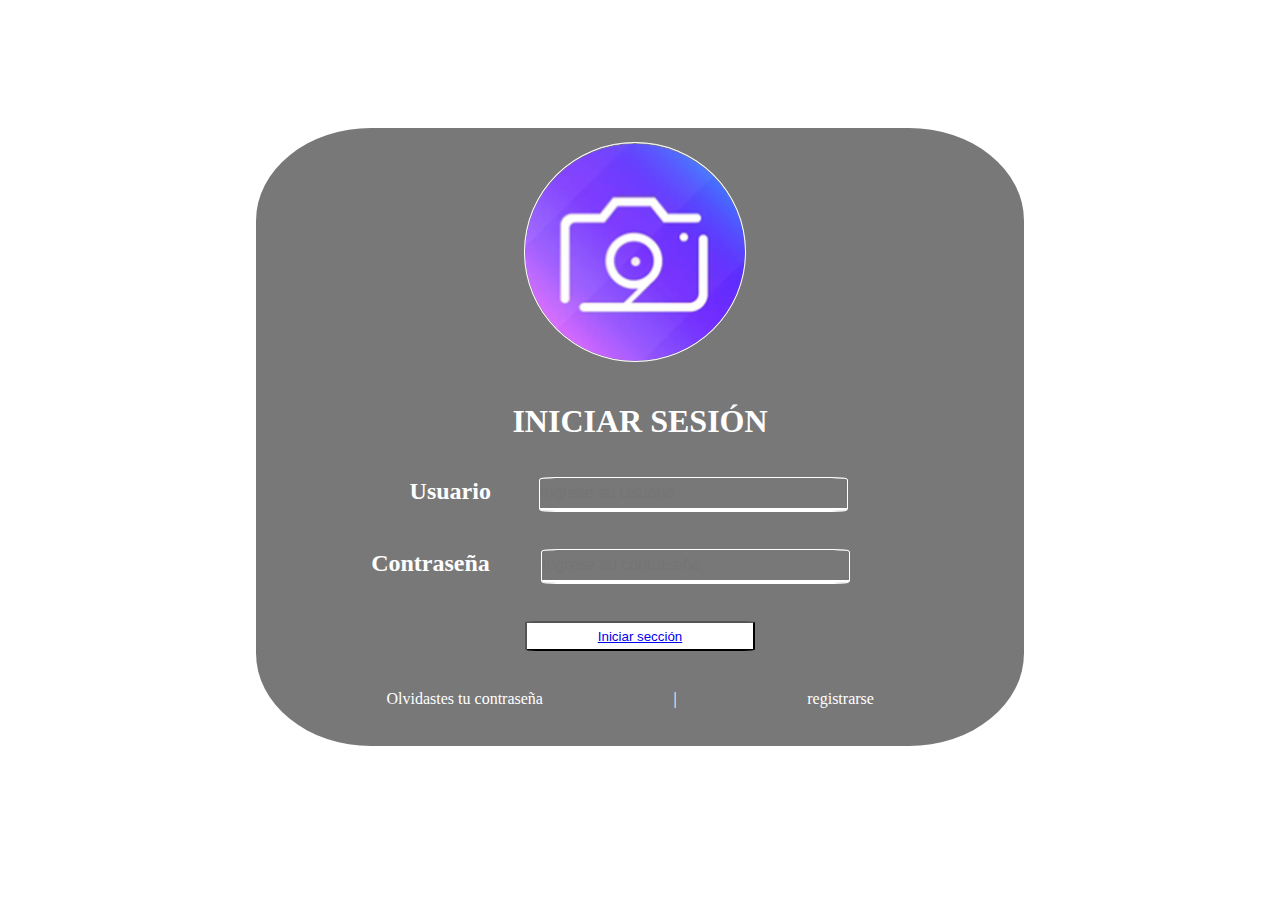
<file: index.html>
<!DOCTYPE html>
<html lang="es">

<head>
    <meta charset="UTF-8">
    <meta http-equiv="X-UA-Compatible" content="IE=edge">
    <meta name="viewport" content="width=device-width, initial-scale=1.0">
    <title>Contactos</title>
    <link rel="icon" type="image/png" href="img/contactos.ico" />
    <link rel="stylesheet" href="css/estilosuno.css">
</head>

<body>
    <div class="contenedor-login">
        <div class="Avatar">
            <img src="img/camara.png" alt="" class="img-avatar">
        </div>
        <h1 class="titulo">INICIAR SESIÓN</h1>
        <div class="cont-username">
            <h2 class="descripcion">Usuario</h2>
            <input type="text" placeholder="Ingrese su Usuario" class="cajas">
        </div>
        <div class="cont-password">
            <h2 class="descripcion">Contraseña</h2>
            <input type="password" placeholder="Ingrese su contraseña" class="cajas1">
        </div>
        <button type="text" class="boton-login"><a href="html/contactos.html" class="palabra">Iniciar sección</a></button>


        <div class="contenedor-menu">
            <ul class="menu-ul">
                <li class="menu-li">
                    <a class="texto">Olvidastes tu contraseña</a>
                </li>
                <li class="menu-li">
                    <a class="texto">|</a>
                </li>
                <li class="menu-li">
                    <a class="texto">registrarse</a>
                </li>
            </ul>
        </div>
    </div>
</body>

</html>
</file>
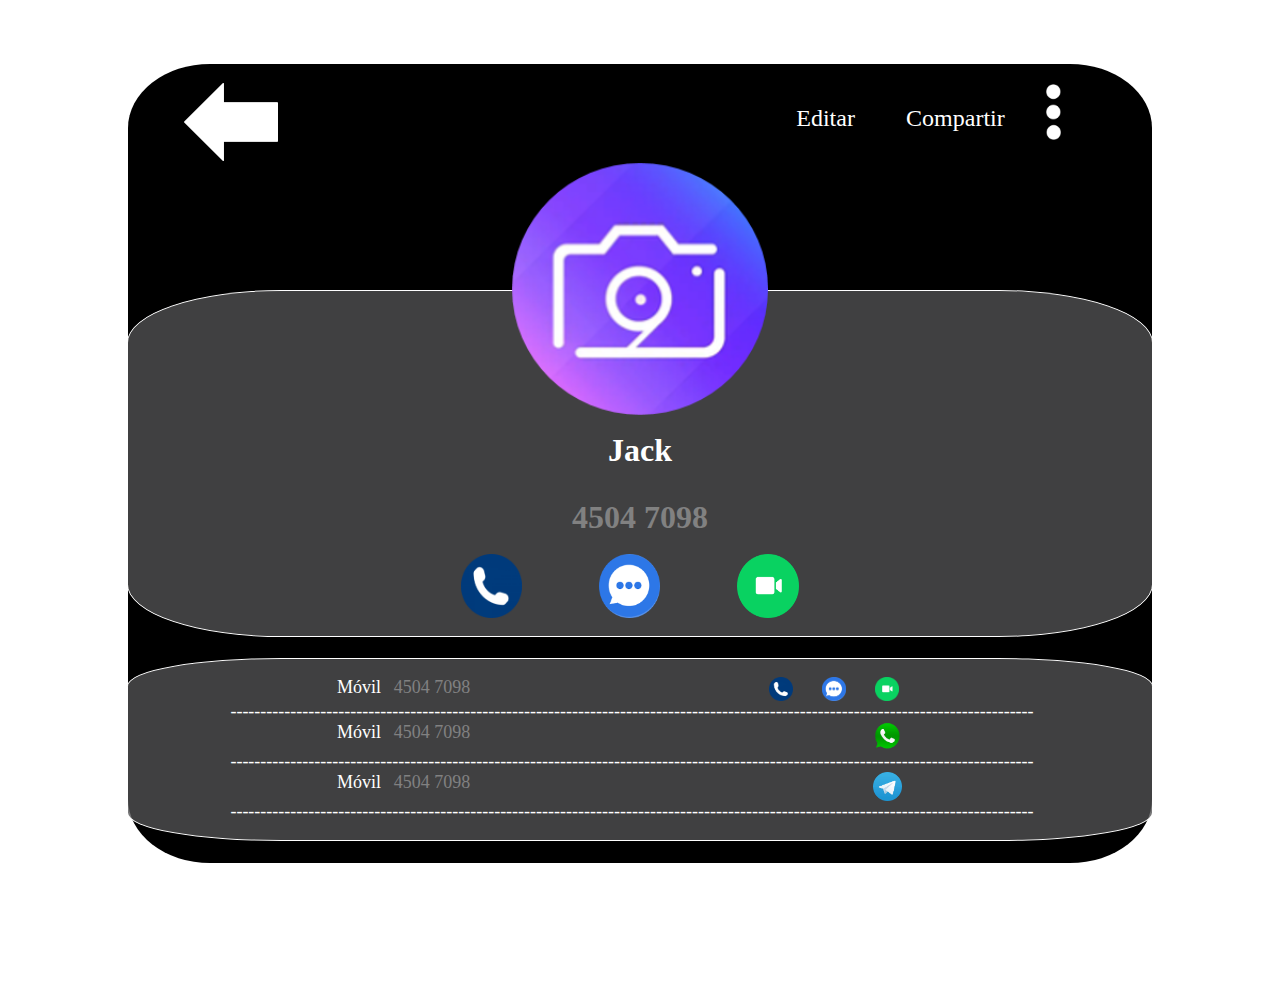
<file: html/contacto1.html>
<!DOCTYPE html>
<html lang="es">

<head>
    <meta charset="UTF-8">
    <meta http-equiv="X-UA-Compatible" content="IE=edge">
    <meta name="viewport" content="width=device-width, initial-scale=1.0">
    <title>Contactos</title>
    <link rel="icon" type="image/png" href="../img/contactos.ico" />
    <link rel="stylesheet" href="../css/estilosCuatro.css">
</head>

<body>
    <div class="contenedor-general">
        <div class="barra-superior">
            <a href="../html/contactos.html"><img src="../img/boton-regreso.png" alt="" class="regreso"></a>

            <a href="" class="acciones">Editar</a>
            <a href="" class="acciones2">Compartir</a>
            <img src="../img/trespuntos.png" alt="" class="trespuntos">

        </div>
        <br class="espacio ">
        <div class="contenedor-informacion">
            <br class="espacio ">
            <h1 class="Nombre-del-contacto">Jack</h1>
            <h1 class="telefono-del-contacto">4504 7098</h1>
            <br class="espacio ">

            <div class="iconos-de-acciones">
                <img src="../img/telefono.png" alt="" class="iconos-acciones">
                <img src="../img/mensajes.png" alt="" class="iconos-acciones">
                <img src="../img/videollamada.png" alt="" class="iconos-acciones">
            </div>
            <br class="espacio ">
        </div>

        <br class="espacio ">
        <div class="contenedor-informacion1">
            <br class="espacio ">

            <ul class="datos-extras">
                <li class="datos-movil">
                    <div class="contenedor-movil">
                        <a class="palabra-movil">Móvil</a>
                        <a class="numero-movil2">  4504 7098</a>
                    </div>
                    <div class="iconos-de-acciones2">
                        <img src="../img/telefono.png" alt="" class="iconos-acciones2">
                        <img src="../img/mensajes.png" alt="" class="iconos-acciones2">
                        <img src="../img/videollamada.png" alt="" class="iconos-acciones2">
                    </div>
                </li>
                <a class="lineas">--------------------------------------------------------------------------------------------------------------------------------------</a>

                <li class="datos-movil">
                    <div class="contenedor-movil">
                        <a class="palabra-movil">Móvil</a>
                        <a class="numero-movil2">  4504 7098</a>
                    </div>
                    <div class="iconos-de-acciones2">
                        <img src="../img/whatsapp.png" alt="" class="iconos-acciones3">
                    </div>
                </li>
                <a class="lineas">--------------------------------------------------------------------------------------------------------------------------------------</a>

                <li class="datos-movil">
                    <div class="contenedor-movil">
                        <a class="palabra-movil">Móvil</a>
                        <a class="numero-movil2">  4504 7098</a>
                    </div>
                    <div class="iconos-de-acciones2">
                        <img src="../img/telegram.png" alt="" class="iconos-acciones3">
                    </div>
                </li>
                <a class="lineas">--------------------------------------------------------------------------------------------------------------------------------------</a>

            </ul>
            <br class="espacio ">
        </div>

        <br class="espacio ">
    </div>
    <img src="../img/camara.png" alt="" class="camara">
</body>

</html>
</file>
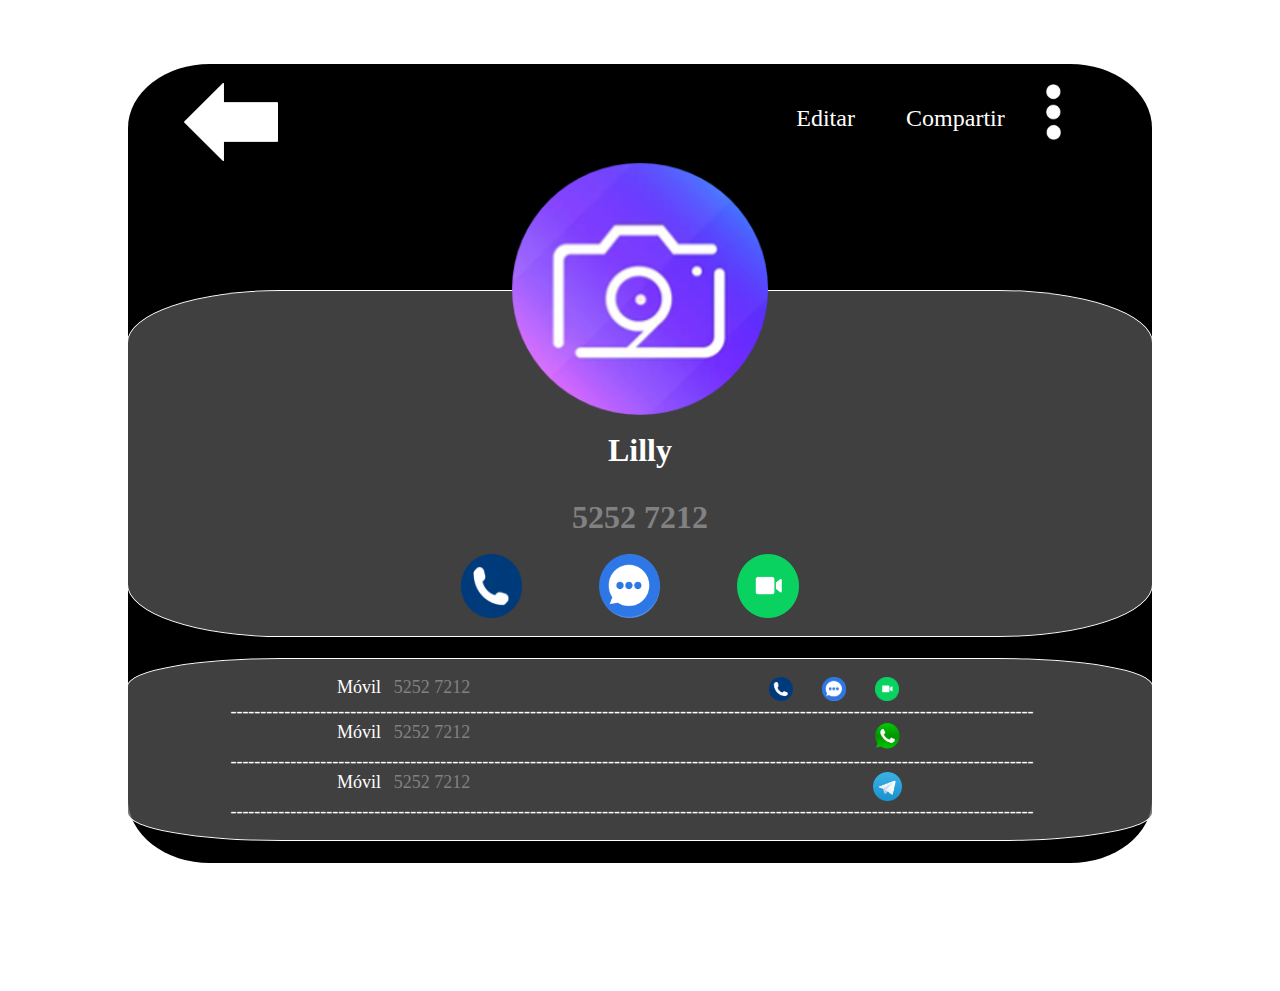
<file: html/contacto2.html>
<!DOCTYPE html>
<html lang="es">

<head>
    <meta charset="UTF-8">
    <meta http-equiv="X-UA-Compatible" content="IE=edge">
    <meta name="viewport" content="width=device-width, initial-scale=1.0">
    <title>Contactos</title>
    <link rel="icon" type="image/png" href="../img/contactos.ico" />
    <link rel="stylesheet" href="../css/estilosCuatro.css">
</head>

<body>
    <div class="contenedor-general">
        <div class="barra-superior">
            <a href="../html/contactos.html"><img src="../img/boton-regreso.png" alt="" class="regreso"></a>

            <a href="" class="acciones">Editar</a>
            <a href="" class="acciones2">Compartir</a>
            <img src="../img/trespuntos.png" alt="" class="trespuntos">

        </div>
        <br class="espacio ">
        <div class="contenedor-informacion">
            <br class="espacio ">
            <h1 class="Nombre-del-contacto">Lilly</h1>
            <h1 class="telefono-del-contacto">5252 7212</h1>
            <br class="espacio ">

            <div class="iconos-de-acciones">
                <img src="../img/telefono.png" alt="" class="iconos-acciones">
                <img src="../img/mensajes.png" alt="" class="iconos-acciones">
                <img src="../img/videollamada.png" alt="" class="iconos-acciones">
            </div>
            <br class="espacio ">
        </div>

        <br class="espacio ">
        <div class="contenedor-informacion1">
            <br class="espacio ">

            <ul class="datos-extras">
                <li class="datos-movil">
                    <div class="contenedor-movil">
                        <a class="palabra-movil">Móvil</a>
                        <a class="numero-movil2">5252 7212</a>
                    </div>
                    <div class="iconos-de-acciones2">
                        <img src="../img/telefono.png" alt="" class="iconos-acciones2">
                        <img src="../img/mensajes.png" alt="" class="iconos-acciones2">
                        <img src="../img/videollamada.png" alt="" class="iconos-acciones2">
                    </div>
                </li>
                <a class="lineas">--------------------------------------------------------------------------------------------------------------------------------------</a>

                <li class="datos-movil">
                    <div class="contenedor-movil">
                        <a class="palabra-movil">Móvil</a>
                        <a class="numero-movil2">5252 7212</a>
                    </div>
                    <div class="iconos-de-acciones2">
                        <img src="../img/whatsapp.png" alt="" class="iconos-acciones3">
                    </div>
                </li>
                <a class="lineas">--------------------------------------------------------------------------------------------------------------------------------------</a>

                <li class="datos-movil">
                    <div class="contenedor-movil">
                        <a class="palabra-movil">Móvil</a>
                        <a class="numero-movil2">5252 7212</a>
                    </div>
                    <div class="iconos-de-acciones2">
                        <img src="../img/telegram.png" alt="" class="iconos-acciones3">
                    </div>
                </li>
                <a class="lineas">--------------------------------------------------------------------------------------------------------------------------------------</a>

            </ul>
            <br class="espacio ">
        </div>

        <br class="espacio ">
    </div>
    <img src="../img/camara.png" alt="" class="camara">
</body>

</html>
</file>
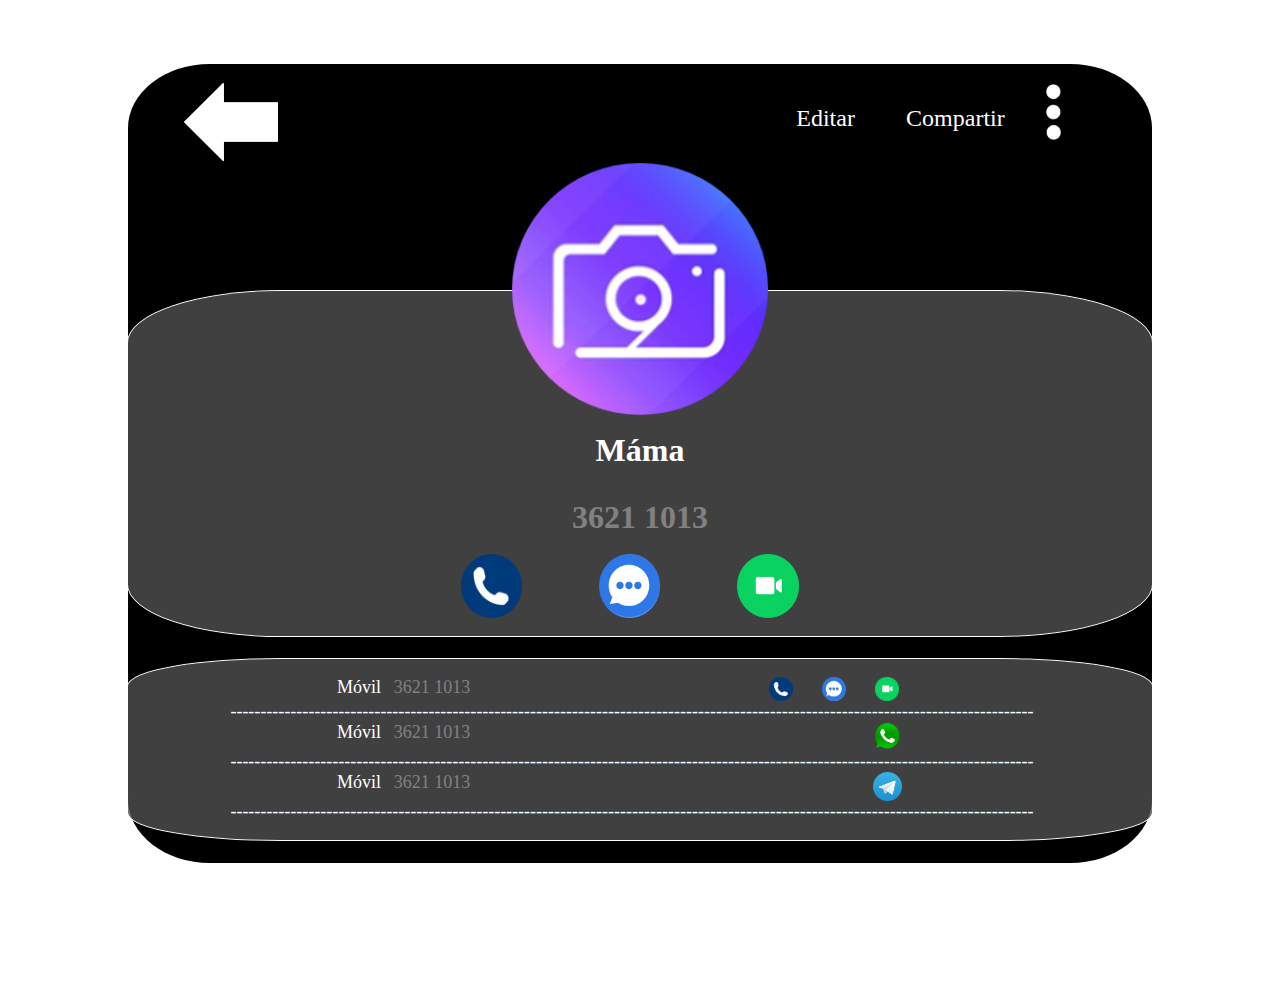
<file: html/contacto3.html>
<!DOCTYPE html>
<html lang="es">

<head>
    <meta charset="UTF-8">
    <meta http-equiv="X-UA-Compatible" content="IE=edge">
    <meta name="viewport" content="width=device-width, initial-scale=1.0">
    <title>Contactos</title>
    <link rel="icon" type="image/png" href="../img/contactos.ico" />
    <link rel="stylesheet" href="../css/estilosCuatro.css">
</head>

<body>
    <div class="contenedor-general">
        <div class="barra-superior">
            <a href="../html/contactos.html"><img src="../img/boton-regreso.png" alt="" class="regreso"></a>

            <a href="" class="acciones">Editar</a>
            <a href="" class="acciones2">Compartir</a>
            <img src="../img/trespuntos.png" alt="" class="trespuntos">

        </div>
        <br class="espacio ">
        <div class="contenedor-informacion">
            <br class="espacio ">
            <h1 class="Nombre-del-contacto">Máma</h1>
            <h1 class="telefono-del-contacto">3621 1013</h1>
            <br class="espacio ">

            <div class="iconos-de-acciones">
                <img src="../img/telefono.png" alt="" class="iconos-acciones">
                <img src="../img/mensajes.png" alt="" class="iconos-acciones">
                <img src="../img/videollamada.png" alt="" class="iconos-acciones">
            </div>
            <br class="espacio ">
        </div>

        <br class="espacio ">
        <div class="contenedor-informacion1">
            <br class="espacio ">

            <ul class="datos-extras">
                <li class="datos-movil">
                    <div class="contenedor-movil">
                        <a class="palabra-movil">Móvil</a>
                        <a class="numero-movil2">3621 1013</a>
                    </div>
                    <div class="iconos-de-acciones2">
                        <img src="../img/telefono.png" alt="" class="iconos-acciones2">
                        <img src="../img/mensajes.png" alt="" class="iconos-acciones2">
                        <img src="../img/videollamada.png" alt="" class="iconos-acciones2">
                    </div>
                </li>
                <a class="lineas">--------------------------------------------------------------------------------------------------------------------------------------</a>

                <li class="datos-movil">
                    <div class="contenedor-movil">
                        <a class="palabra-movil">Móvil</a>
                        <a class="numero-movil2">3621 1013</a>
                    </div>
                    <div class="iconos-de-acciones2">
                        <img src="../img/whatsapp.png" alt="" class="iconos-acciones3">
                    </div>
                </li>
                <a class="lineas">--------------------------------------------------------------------------------------------------------------------------------------</a>

                <li class="datos-movil">
                    <div class="contenedor-movil">
                        <a class="palabra-movil">Móvil</a>
                        <a class="numero-movil2">3621 1013</a>
                    </div>
                    <div class="iconos-de-acciones2">
                        <img src="../img/telegram.png" alt="" class="iconos-acciones3">
                    </div>
                </li>
                <a class="lineas">--------------------------------------------------------------------------------------------------------------------------------------</a>

            </ul>
            <br class="espacio ">
        </div>

        <br class="espacio ">
    </div>
    <img src="../img/camara.png" alt="" class="camara">
</body>

</html>
</file>
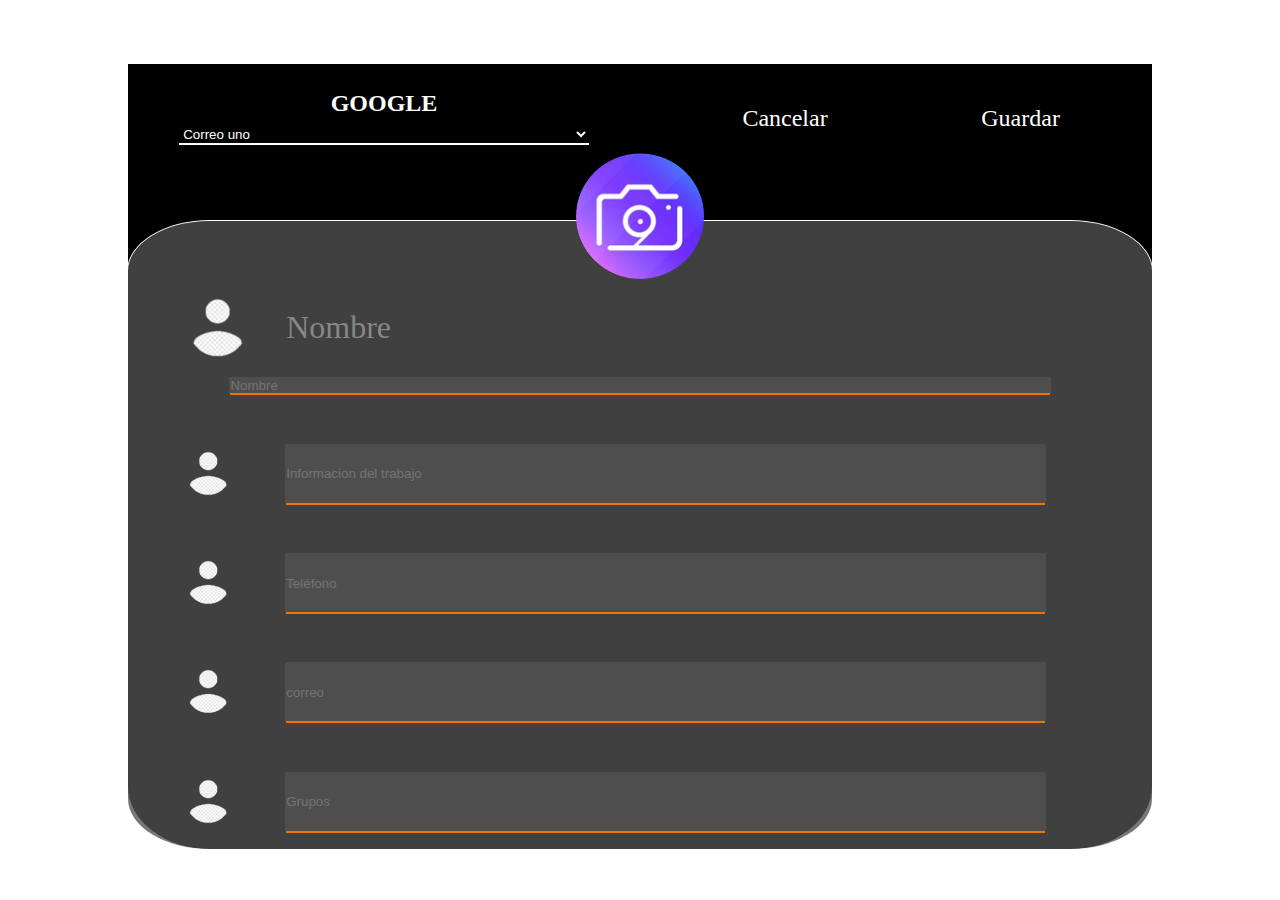
<file: html/nuevocontacto.html>
<!DOCTYPE html>
<html lang="es">

<head>
    <meta charset="UTF-8">
    <meta http-equiv="X-UA-Compatible" content="IE=edge">
    <meta name="viewport" content="width=device-width, initial-scale=1.0">
    <title>Contactos</title>
    <link rel="icon" type="image/png" href="../img/contactos.ico" />
    <link rel="stylesheet" href="../css/estilostres.css">
</head>

<body>
    <div class="contenedor-general">


        <div class="barra-superior">
            <div class="contenedor-cuentas">
                <br class="espacio ">
                <h2 class="palabra-google">
                    GOOGLE
                </h2>
                <form class="contenedor-cuentas-google">
                    <select class="seleccion-cuentas-google">
                        <option ><a class="opciones">Correo uno</a></option>
                        <option ><a class="opciones">Correo dos</a></option>
                        <option ><a class="opciones">Correo tres</a></option>
                    </select>
                </form>
                <br class="espacio ">
            </div>
            <a href="../html/contactos.html" class="palabra-accion">Cancelar</a>
            <a href="../html/contactos.html" class="palabra-accion">Guardar</a>

        </div>

        <div class="contenedor-infor">
            <br class="espacio ">
            <div class="nombre">
                <img src="../img/avatar.png" alt="" class="avatar">
                <a href="" class="palabras-info">Nombre</a>
            </div>
            <input type="text" placeholder="Nombre" class="cajas">
            <div class="nombre">
                <img src="../img/avatar.png" alt="" class="avatar2">
                <input type="text" placeholder="Informacion del trabajo" class="cajas2">
            </div>
            <div class="nombre">
                <img src="../img/avatar.png" alt="" class="avatar2">
                <input type="text" placeholder="Teléfono" class="cajas2">
            </div>
            <div class="nombre">
                <img src="../img/avatar.png" alt="" class="avatar2">
                <input type="text" placeholder="correo" class="cajas2">
            </div>
            <div class="nombre">
                <img src="../img/avatar.png" alt="" class="avatar2">
                <input type="text" placeholder="Grupos" class="cajas2">
            </div>
            <br class="espacio ">
        </div>


    </div>

    <img src="../img/camara.png" alt="" class="contactos">
</body>

</html>
</file>
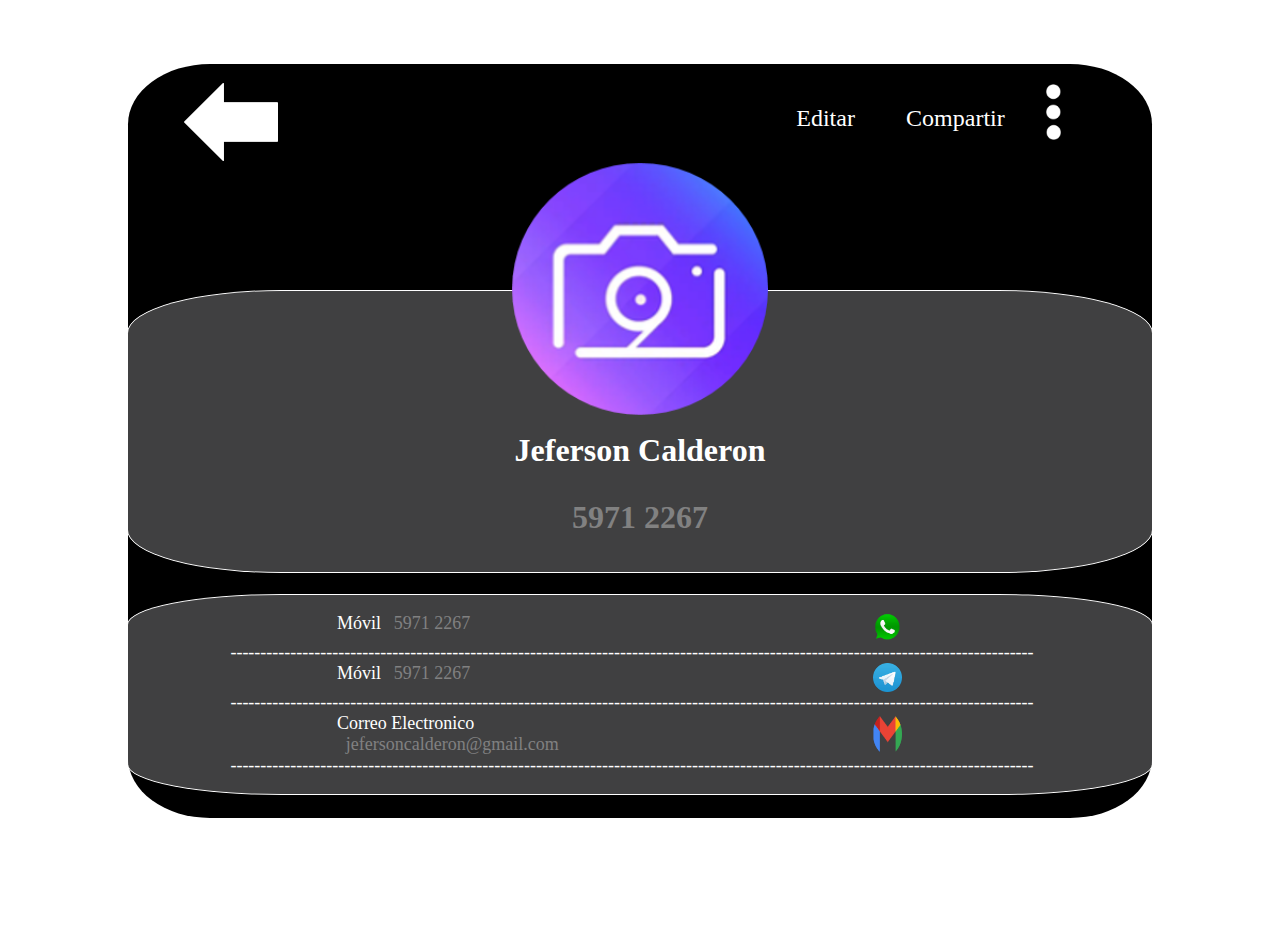
<file: html/perfilusuario.html>
<!DOCTYPE html>
<html lang="es">

<head>
    <meta charset="UTF-8">
    <meta http-equiv="X-UA-Compatible" content="IE=edge">
    <meta name="viewport" content="width=device-width, initial-scale=1.0">
    <title>Contactos</title>
    <link rel="icon" type="image/png" href="../img/contactos.ico" />
    <link rel="stylesheet" href="../css/estilosCuatro.css">
</head>

<body>
    <div class="contenedor-general">
        <div class="barra-superior">
            <a href="../html/contactos.html"><img src="../img/boton-regreso.png" alt="" class="regreso"></a>

            <a href="" class="acciones">Editar</a>
            <a href="" class="acciones2">Compartir</a>
            <img src="../img/trespuntos.png" alt="" class="trespuntos">

        </div>
        <br class="espacio ">
        <div class="contenedor-informacion">
            <br class="espacio ">
            <h1 class="Nombre-del-contacto">Jeferson Calderon</h1>
            <h1 class="telefono-del-contacto">5971 2267</h1>
            <br class="espacio ">


            <br class="espacio ">
        </div>

        <br class="espacio ">
        <div class="contenedor-informacion1">
            <br class="espacio ">

            <ul class="datos-extras">

                <li class="datos-movil">
                    <div class="contenedor-movil">
                        <a class="palabra-movil">Móvil</a>
                        <a class="numero-movil2">5971 2267</a>
                    </div>
                    <div class="iconos-de-acciones2">
                        <img src="../img/whatsapp.png" alt="" class="iconos-acciones3">
                    </div>
                </li>
                <a class="lineas">--------------------------------------------------------------------------------------------------------------------------------------</a>

                <li class="datos-movil">
                    <div class="contenedor-movil">
                        <a class="palabra-movil">Móvil</a>
                        <a class="numero-movil2">5971 2267</a>
                    </div>
                    <div class="iconos-de-acciones2">
                        <img src="../img/telegram.png" alt="" class="iconos-acciones3">
                    </div>
                </li>
                <a class="lineas">--------------------------------------------------------------------------------------------------------------------------------------</a>

                <li class="datos-movil">
                    <div class="contenedor-movil">
                        <a class="palabra-movil">Correo Electronico</a>
                        <a class="numero-movil2">jefersoncalderon@gmail.com</a>
                    </div>
                    <div class="iconos-de-acciones2">
                        <img src="../img/gmail.png" alt="" class="iconos-acciones3">
                    </div>
                </li>
                <a class="lineas">--------------------------------------------------------------------------------------------------------------------------------------</a>

            </ul>
            <br class="espacio ">
        </div>

        <br class="espacio ">
    </div>
    <img src="../img/camara.png" alt="" class="camara">
</body>

</html>
</file>
<file: css/estilosuno.css>
* {
    margin: 0;
    padding: 0;
}

body {
    background-image: url(https://wallpaperslinks.com/wp-content/uploads/2019/12/coastal-town-minimalist-4k-51-1080x1920.jpg);
    overflow: hidden;
}

.img-avatar {
    width: 220px;
    margin-left: 35%;
    margin-top: 2%;
    border-radius: 30%;
    -webkit-border-radius: 50%;
    -moz-border-radius: 50%;
    -ms-border-radius: 50%;
    -o-border-radius: 50%;
    box-shadow: -1px 0 white, 0 1px white, 1px 0 white, 0 -1px white;
}

.contenedor-login {
    margin-left: 20%;
    margin-right: 20%;
    margin-top: 10%;
    margin-bottom: 8%;
    background-color: rgba(82, 82, 83, 0.781);
    border-radius: 15%;
    -webkit-border-radius: 15%;
    -moz-border-radius: 15%;
    -ms-border-radius: 15%;
    -o-border-radius: 15%;
    box-shadow: -1px 0 white, 0 1px white, 1px 0 white, 0 -1px white;
}

.titulo {
    margin-top: 5%;
    color: white;
    text-align: center;
}

.descripcion {
    color: white;
    font-size: xx-larger;
    margin-right: 5%;
}

.cont-username {
    display: flex;
    margin-left: 20%;
    margin-top: 5%;
}

.cajas {
    border: none;
    border-bottom: 3px solid #fff;
    background: transparent;
    outline: none;
    height: 30px;
    width: 50%;
    color: #fff;
    font-size: 16px;
    margin-left: 3%;
    border-radius: 5%;
    -webkit-border-radius: 5%;
    -moz-border-radius: 5%;
    -ms-border-radius: 5%;
    -o-border-radius: 5%;
    box-shadow: -1px 0 white, 0 1px white, 1px 0 white, 0 -1px white;
    ;
}

.cajas1 {
    border: none;
    border-bottom: 3px solid #fff;
    background: transparent;
    outline: none;
    height: 30px;
    width: 47%;
    color: #fff;
    font-size: 16px;
    margin-left: 3%;
    border-radius: 5%;
    -webkit-border-radius: 5%;
    -moz-border-radius: 5%;
    -ms-border-radius: 5%;
    -o-border-radius: 5%;
    box-shadow: -1px 0 white, 0 1px white, 1px 0 white, 0 -1px white;
    ;
}

.cont-password {
    display: flex;
    margin-left: 15%;
    margin-top: 5%;
}

.boton-login {
    background: white;
    height: 30px;
    width: 30%;
    border-radius: 5%;
    -webkit-border-radius: 5%;
    -moz-border-radius: 5%;
    -ms-border-radius: 5%;
    -o-border-radius: 5%;
    margin-left: 35%;
    margin-top: 5%;
    text-decoration: none;
}

.menu-ul {
    display: flex;
    color: white;
}

.menu-li {
    list-style: none;
    margin-top: 5%;
    margin-left: 17%;
    margin-bottom: 5%;
}

.texto {
    font-style: none;
    color: #fff;
    text-decoration: none
}
</file>
<file: css/estilosCuatro.css>
* {
    margin: 0;
    padding: 0;
}

body {
    background-image: url(https://wallpaperslinks.com/wp-content/uploads/2019/12/coastal-town-minimalist-4k-51-1080x1920.jpg);
}

.contenedor-general {
    background-color: black;
    width: 80%;
    margin-left: 10%;
    margin-right: 10%;
    margin-top: 5%;
    margin-bottom: 10%;
    border-radius: 8%;
    -webkit-border-radius: 8%;
    -moz-border-radius: 8%;
    -ms-border-radius: 8%;
    -o-border-radius: 8%;
    box-shadow: -1px 0 white, 0 1px white, 1px 0 white, 0 -1px white;
}

.contenedor-informacion {
    background-color: rgba(82, 82, 83, 0.781);
    width: 100%;
    margin-bottom: 0.5%;
    border-radius: 15%;
    -webkit-border-radius: 15%;
    -moz-border-radius: 15%;
    -ms-border-radius: 15%;
    -o-border-radius: 15%;
    box-shadow: -1px 0 white, 0 1px white, 1px 0 white, 0 -1px white;
}

.contenedor-informacion1 {
    background-color: rgba(82, 82, 83, 0.781);
    width: 100%;
    margin-bottom: 0.5%;
    border-radius: 15%;
    -webkit-border-radius: 15%;
    -moz-border-radius: 15%;
    -ms-border-radius: 15%;
    -o-border-radius: 15%;
    box-shadow: -1px 0 white, 0 1px white, 1px 0 white, 0 -1px white;
}

.barra-superior {
    display: flex;
    width: 100%;
    margin-bottom: 10%;
}

.regreso {
    width: 50%;
    margin-top: 10%;
    margin-bottom: 3%;
    margin-left: 30%;
}

.trespuntos {
    width: 1.5%;
    margin-top: 2%;
    margin-bottom: 3%;
    margin-left: 4%;
}

.acciones {
    color: white;
    text-decoration: none;
    font-size: x-large;
    margin-left: 47%;
    margin-top: 4%;
}

.acciones2 {
    color: white;
    text-decoration: none;
    font-size: x-large;
    margin-left: 5%;
    margin-top: 4%;
}

.Nombre-del-contacto {
    color: white;
    text-align: center;
    margin-top: 12%;
    margin-bottom: 2%;
}

.telefono-del-contacto {
    color: rgb(129, 129, 129);
    text-align: center;
    margin-top: 3%;
}

.camara {
    position: absolute;
    top: 18%;
    left: 40%;
    width: 20%;
}

.iconos-de-acciones {
    display: flex;
    margin-left: 25%;
}

.iconos-acciones {
    width: 8%;
    margin-left: 10%;
}

.palabra-movil {
    color: white;
    font-size: large;
}

.numero-movil {
    color: rgb(129, 129, 129);
    font-size: large;
    margin-left: ;
}

.numero-movil2 {
    color: rgb(129, 129, 129);
    font-size: large;
    margin-left: 3%;
}

.iconos-de-acciones2 {
    display: flex;
    width: 40%;
    margin-left: 15%;
}

.iconos-acciones2 {
    width: 8%;
    margin-left: 5%;
    margin-right: 5%;
}

.iconos-acciones3 {
    width: 10%;
    margin-left: 40%;
    margin-right: 5%;
}

.datos-movil {
    display: flex;
    width: 80%;
    margin-left: 10%;
}

.contenedor-movil {
    width: 40%;
    margin-left: 13%;
}

.lineas {
    color: white;
    font-size: large;
    margin-left: 10%;
}
</file>
<file: css/estilostres.css>
* {
    margin: 0;
    padding: 0;
}

body {
    background-image: url(https://wallpaperslinks.com/wp-content/uploads/2019/12/coastal-town-minimalist-4k-51-1080x1920.jpg);
    overflow: hidden;
}

.contenedor-general {
    background-color: black;
    width: 80%;
    border-radius: 5%;
    margin-left: 10%;
    margin-top: 5%;
    border-radius: 8%;
    -webkit-border-radius: 8%;
    -moz-border-radius: 8%;
    -ms-border-radius: 8%;
    -o-border-radius: 8%;
    box-shadow: -1px 0 white, 0 1px white, 1px 0 white, 0 -1px white;
}

.barra-superior {
    display: flex;
    width: 100%;
    background-color: black;
}

.contenedor-cuentas {
    width: 40%;
    margin-left: 5%;
}

.seleccion-cuentas-google {
    color: white;
    background-color: black;
    width: 100%;
    border: none;
    box-shadow: -1px 0 black, 0 2px white, 1px 0 black, 0 -1px black;
    margin-bottom: 2%;
}

.palabra-google {
    color: white;
    text-align: center;
    margin-top: 2%;
    margin-bottom: 2%;
}

.palabra-accion {
    color: white;
    text-decoration: none;
    font-size: x-large;
    margin-left: 15%;
    margin-top: 4%;
}

.contenedor-infor {
    background-color: rgba(82, 82, 83, 0.781);
    margin-top: 5%;
    border-radius: 8%;
    -webkit-border-radius: 8%;
    -moz-border-radius: 8%;
    -ms-border-radius: 8%;
    -o-border-radius: 8%;
    box-shadow: -1px 0 white, 0 2px white, 1px 0 white, 0 -1px white;
}

.nombre {
    display: flex;
    margin-left: 5%;
    margin-top: 5%;
}

.avatar {
    width: 8%;
}

.avatar2 {
    width: 6%;
}

.palabras-info {
    color: rgba(149, 149, 150, 0.856);
    text-decoration: none;
    font-size: xx-large;
    margin-top: 2%;
    margin-left: 3%;
}

.contactos {
    width: 10%;
    position: absolute;
    top: 17%;
    left: 45%;
}

.cajas {
    width: 80%;
    margin-left: 10%;
    margin-top: 1%;
    background-color: rgba(82, 82, 83, 0.781);
    border: none;
    box-shadow: -1px 0 rgba(82, 82, 83, 0.781), 0 2px rgb(243, 117, 0), 1px 0 rgba(82, 82, 83, 0.781), 0 -1px rgba(82, 82, 83, 0.781);
}

.cajas2 {
    width: 78%;
    right: 10%;
    margin-left: 5%;
    background-color: rgba(82, 82, 83, 0.781);
    border: none;
    box-shadow: -1px 0 rgba(82, 82, 83, 0.781), 0 2px rgb(243, 117, 0), 1px 0 rgba(82, 82, 83, 0.781), 0 -1px rgba(82, 82, 83, 0.781);
}
</file>
